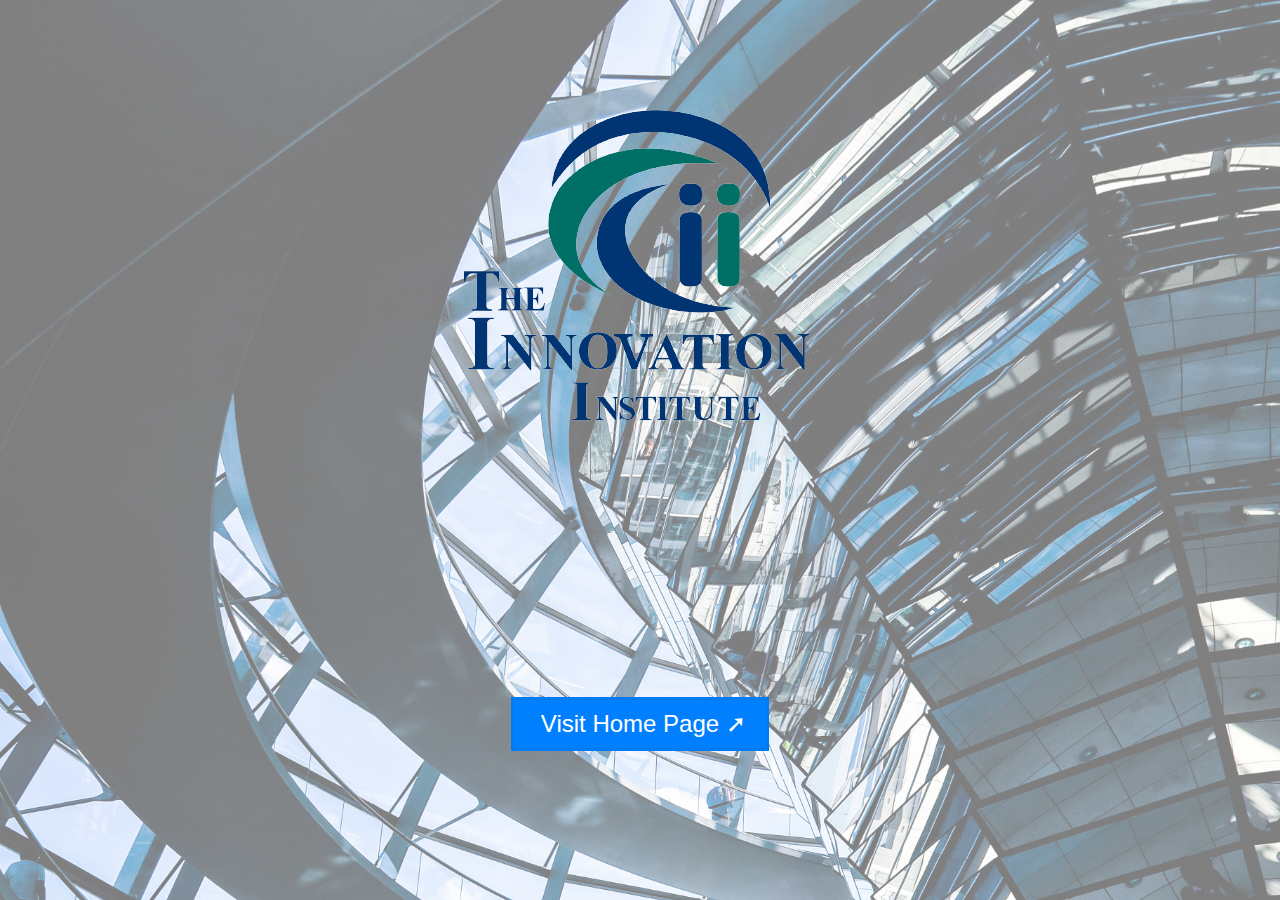
<file: index.html>
<!DOCTYPE html>
<html>
<head>
  <title>TII</title>
  <style>
    
      body{
    padding: 0%;
    margin: 0%;
    border: 0px solid white;
}

    @keyframes but {
      0%{
        color: transparent;
        border: transparent;
        background-color: transparent;
      }
      70%{
        color: transparent;
        border: transparent;
        background-color: transparent;
      }

      100%{
        color: white;
       background-color: rgb(0, 128, 255);
       cursor: pointer;
       border: 3px solid rgb(2, 122, 242);
       text-shadow: 30px black;
      }
    }
    
    @keyframes hello {
      from{
        height: 0px;
        width: 0px;
      }
      to{
        height :500px;
        width: 500px;
      }
    }
    @keyframes textvisible {
      0%{
        visibility: hidden;
        color: transparent;
      }
      10%{
        visibility: visible;
        color: black;
      }
      100%{
        visibility: visible;
        color: black;
      }
      
    }
    h1{
      visibility: hidden;
      color: transparent;
      animation-name: textvisible ;
      animation-delay: 3s;
      animation-duration: 60s;
      animation-iteration-count: infinite;
    }
    p{
      visibility: hidden;
      color: transparent;
      animation-name: textvisible ;
      animation-delay: 6s;
      animation-duration: 60s;
      animation-iteration-count: infiniteS;
    }
    #i1{
      animation-name: hello;
      animation-duration: 3s;
      animation-iteration-count: 1;


    }
    
    .gradient-overlay {
      position: fixed;
      top: 0;
      left: 0;
      width: 100%;
      height: 100%;
      background: linear-gradient(to bottom right, #fffcfc, #ffffff);
      opacity: 0.5;
    }
    
    .content {
      position: relative;
      z-index: 1;
      text-align: center;
      padding: 20px;
      color: #0f0e0e;
      font-size: 24px;
      font-family: Arial, sans-serif;
    }
    .b1{
      font-size: x-large;
      padding: 10px 20px;
      color: white;
      background-color: rgb(0, 128, 255);
      cursor: pointer;
      border: 3px solid rgb(2, 122, 242);
      text-shadow: 30px black;
      animation-name: but;
      animation-duration: 10s;
      animation-iteration-count: 1;
      animation-delay: 0s;
    }
    .b1:hover{
      color: white;
      background-color: rgb(0, 108, 215);
      cursor: pointer;
      border: 3px solid rgb(2, 114, 226);
      

    }
    .background {
  position: relative;
  overflow: hidden;
  height: 100vh; /* Adjust the height as needed */
}

.sliding-image {
  position: absolute;
  bottom: -100%; /* Start the image off-screen below the viewport */
  left: 0;
  width: 100%;
  animation: slide-up 30s linear infinite;
   /* Adjust the duration as needed */
}

@keyframes slide-up {
  0% {
    bottom: 0;
  }
  10%{
    bottom: -7%;
  }
  100% {
    bottom: -100%;
  }
}
  </style>
</head>
<body>
  <div class="background">
    <img src="hp-eg-4.jpg" alt="Background Image" class="sliding-image">
    <div class="content">
      <img src="logo.png" id="i1">
      <h1>Welcome to <b>TII</b> THE Innovation Institute</h1>
      <p>Here you can learn courses explore the technology in an efficient manner. </p>
      <a href="sign-up.html" ><input type="button" value=" Visit Home Page ➚" class="b1"></a>
    </div>
</div>

  <div class="gradient-overlay"></div>

  
</body>
</html>
</file>
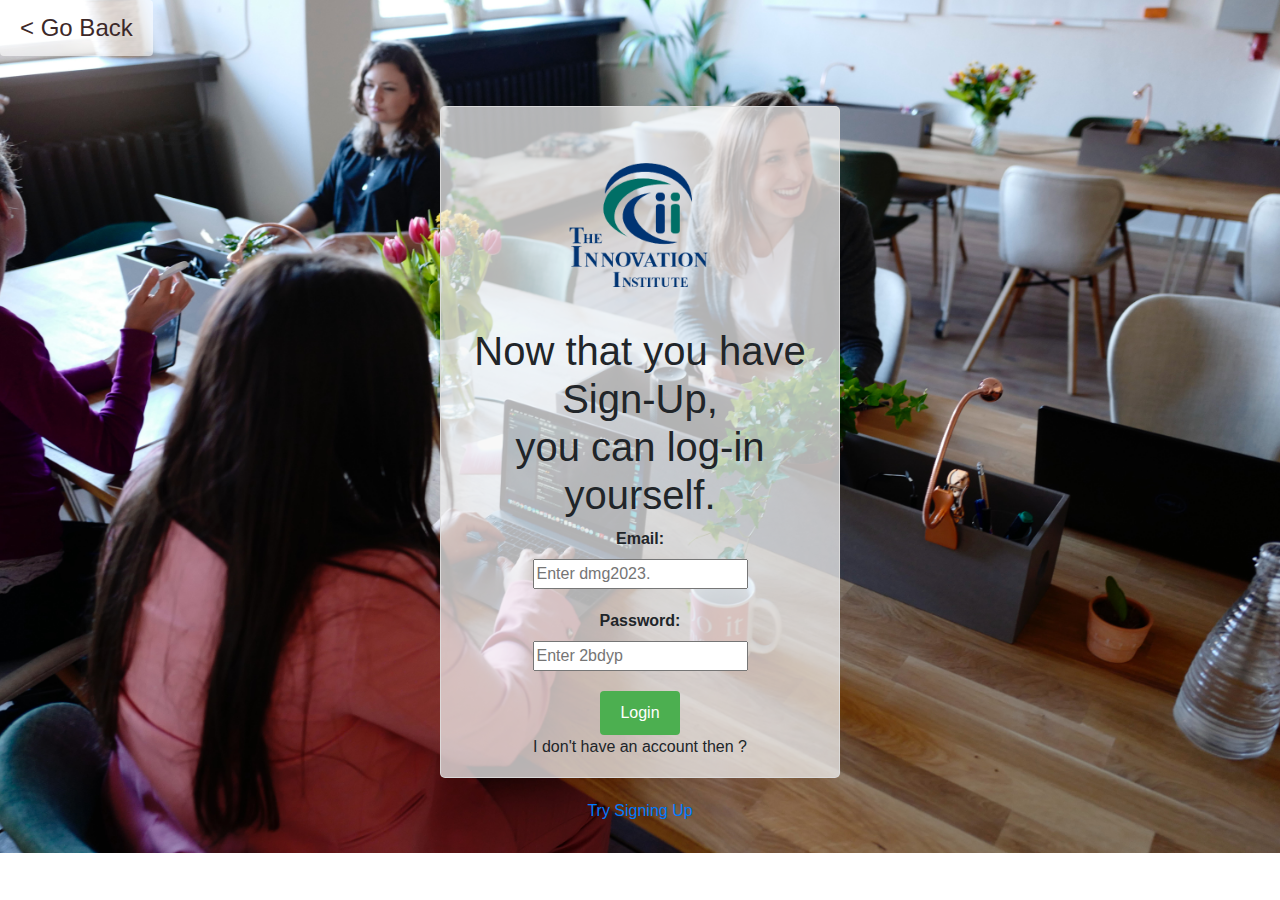
<file: log-in-2.html>
<!DOCTYPE html>
<html>
<head>
  <title>login-form</title>
  <link rel="stylesheet" href="https://cdnjs.cloudflare.com/ajax/libs/bootstrap/4.5.2/css/bootstrap.min.css">
  
  <style>
    body {
      padding-top: 70px;
      background-image: url(h-p-dwn-img.jpg);
      /*  */
      background-repeat: no-repeat;
      background-size: cover;
      margin: 0%;
      padding: 0%;
      border: 0px solid white;
    }
    form{
        text-align: center;
        height: 70vh;
         
    }
    .navbar {
      background-color: #ebebeb00;
      color: transparent;
      padding: 10px;
      position: fixed;
      top: 0;
      left: 0;
      right: 0;
    }

    .navbar a {
      color: #0b0a0a;
      text-decoration: none;
      margin-right: 15px;
    }

    .signup-form {
      max-width: 400px;
      
      margin: 50px auto;
      padding: 20px;
      border: 1px solid #dddddde8;
      border-radius: 5px;
      background-color: #f5f5f5b9;
    }

    .form-group {
      margin-bottom: 20px;
    }

    label {
      font-weight: bold;
    }

    button {
      background-color: #4CAF50;
      color: white;
      padding: 10px 20px;
      border: none;
      cursor: pointer;
      border-radius: 4px;
    }

    button:hover {
      background-color: #45a049;
    }
    #a1{
    position: sticky;
    height: auto;
    width: 200px;
  }
  </style>
</head>
<body>
  <button 
  style="height: max-content;
  width: max-content;
  font-size: x-large;
  color: rgb(60,40, 40);
  background-color: rgba(255, 255, 255, 0.594);
   
  " onclick="window.location.href='welcome-page.html'">< Go Back</button>
    
  

  <div class="signup-form">
    
    <form id="login-form">
      <img src="logo.png" id="a1">
        <h1>Now that you have Sign-Up, <br> you can log-in yourself.</h1>
        <div class="form-group">
          <label for="email">Email:</label><br>
          <input type="password" id="email2"  placeholder="Enter dmg2023." required>
        </div>
        <div class="form-group">
          <label for="password">Password:</label><br>
          <input type="password" id="password2"  placeholder="Enter 2bdyp" required>
        </div>
        <button type="submit" onclick="validform()">Login</button><br>
        <p>I don't have an account then ?</p><br>
        <a href="sign-up.html">Try Signing Up</a>
      </form>
  </div>
  <script>
    function validform(){
    //get values from user
    var un = document.getElementById("email2").value;
    var pw = document.getElementById("password2").value;
    
    if (un === "dmg2023" && pw=== "2bdyp") {
        window.location.href='home-page.html';
    } else {
        alert("Invalid Username or Password. Please try again.");
    }
    document.getElementById("login-form").reset();
}
  </script>
</body>
</html>
</file>
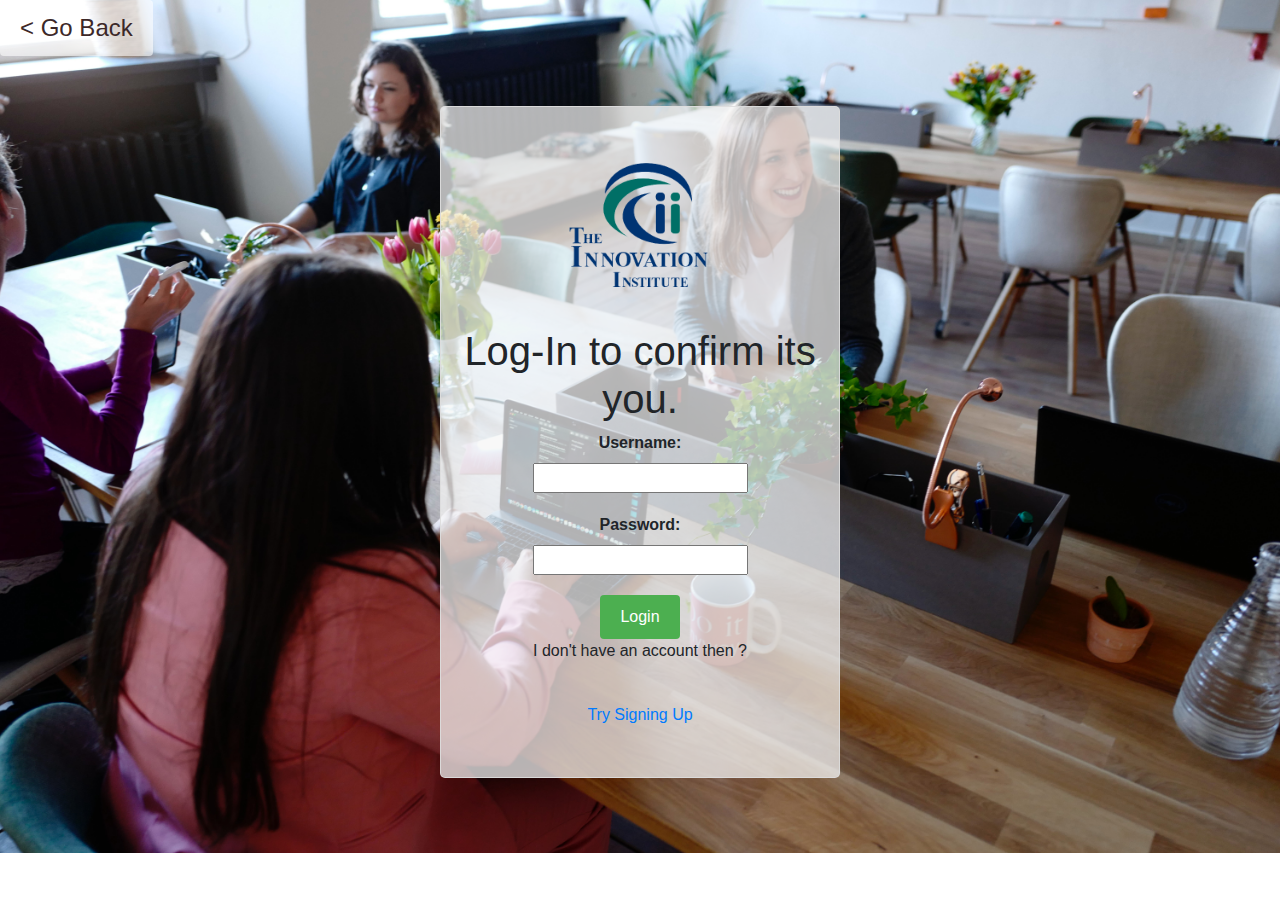
<file: log-in.html>
<!DOCTYPE html>
<html>
<head>
  <title>login-form</title>
  <link rel="stylesheet" href="https://cdnjs.cloudflare.com/ajax/libs/bootstrap/4.5.2/css/bootstrap.min.css">
  <script src="js-validation.js"></script>
  <style>
    body {
      padding-top: 70px;
      background-image: url(h-p-dwn-img.jpg);
      /*  */
      background-repeat: no-repeat;
      background-size: cover;
      margin: 0%;
      padding: 0%;
      border: 0px solid white;
    }
    form{
        text-align: center;
        height: 70vh;
         
    }
    .navbar {
      background-color: #ebebeb00;
      color: transparent;
      padding: 10px;
      position: fixed;
      top: 0;
      left: 0;
      right: 0;
    }

    .navbar a {
      color: #0b0a0a;
      text-decoration: none;
      margin-right: 15px;
    }

    .signup-form {
      max-width: 400px;
      margin: 50px auto;
      padding: 20px;
      border: 1px solid #dddddde8;
      border-radius: 5px;
      background-color: #f5f5f5b9;
    }

    .form-group {
      margin-bottom: 20px;
    }

    label {
      font-weight: bold;
    }

    button {
      background-color: #4CAF50;
      color: white;
      padding: 10px 20px;
      border: none;
      cursor: pointer;
      border-radius: 4px;
    }

    button:hover {
      background-color: #45a049;
    }
    #a1{
    position: sticky;
    height: auto;
    width: 200px;
  }
  </style>
</head>
<body>
  <button 
  style="height: max-content;
  width: max-content;
  font-size: x-large;
  color: rgb(60,40, 40);
  background-color: rgba(255, 255, 255, 0.594);
   
  " onclick="window.location.href='index.html'">< Go Back</button>
    
  

  <div class="signup-form">
    
    <form id="login-form">
      <img src="logo.png" id="a1">
        <h1>Log-In to confirm its you.</h1>
        <div class="form-group">
          <label for="email">Username:</label><br>
          <input type="password" id="un" required>
        </div>
        <div class="form-group">
          <label for="password">Password:</label><br>
          <input type="password" id="pw" required>
        </div>
        <button type="submit" onclick="validform()">Login</button><br>
        <p>I don't have an account then ?</p><br>
        <a href="sign-up.html">Try Signing Up</a>
      </form>
  </div>
</body>
</html>
</file>
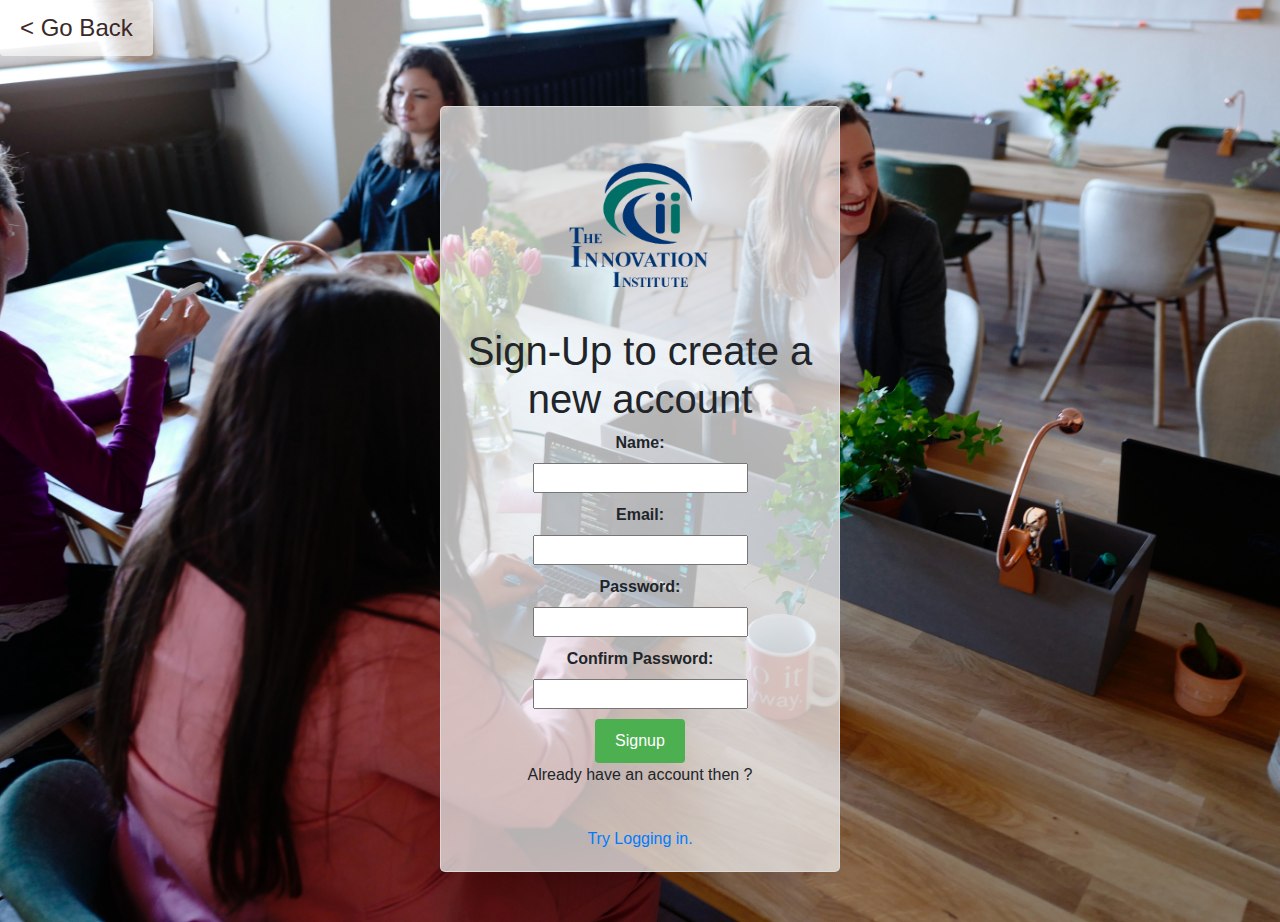
<file: sign-up.html>
<!DOCTYPE html>
<html>
<head>
  <title>Navigation Bar and Signup Form</title>
  <link rel="stylesheet" href="https://cdnjs.cloudflare.com/ajax/libs/bootstrap/4.5.2/css/bootstrap.min.css">
  <script src="js-validation.js"></script>
  <style>
    body {
      padding-top: 4rem;
      background-image: url(h-p-dwn-img.jpg);
      /* background-image: url("logo.png"); */
      background-repeat: no-repeat;
      background-size: cover;
      padding: 0%;
      margin: 0%;
      border: 0px solid white;
    }
    form{
        text-align: center;
    }
    

    

    .signup-form {
      max-width: 400px;
      margin: 50px auto;
      padding: 20px;
      border: 1px solid #dddddde8;
      border-radius: 5px;
      background-color: #f5f5f5b9;
    }

    .form-group {
      margin-bottom: 10px;
    }

    label {
      font-weight: bold;
    }

    button {
      background-color: #4CAF50;
      color: white;
      padding: 10px 20px;
      border: none;
      cursor: pointer;
      border-radius: 4px;
    }

    button:hover {
      background-color: #45a049;
    }
  
  #a1{
    position: sticky;
    height: auto;
    width: 200px;
  }
  </style>
</head>
<body>
   
  <button 
  style="height: max-content;
  width: max-content;
  font-size: x-large;
  color: rgb(60,40, 40);
  background-color: rgba(255, 255, 255, 0.594);
   
  " onclick="window.location.href='index.html'">< Go Back</button>
  <div class="signup-form">
    
    <form id="form">
      <img src="logo.png" id="a1">
        <h1>Sign-Up to create a new account</h1>
      <div class="form-group">
        <label for="name">Name:</label><br>
        <input type="text" id="name" name="name" required>
      </div>
      <div class="form-group">
        <label for="email">Email:</label><br>
        <input type="email" id="email" name="email" required>
      </div>
      <div class="form-group">
        <label for="password">Password:</label><br>
        <input type="password" id="password" name="new-password" required>
      </div>
      <div class="form-group">
        <label for="confirm-password">Confirm Password:</label><br>
        <input type="password" id="confirm-password" name="confirm-password" required>
      </div>
      <button type="submit" onclick="confpass()">Signup</button>
      <br>
      <p>Already have an account then ?</p><br>
      <a href="log-in.html">Try Logging in.</a>
    </form>
    
  </div>
</body>
</html>
</file>
